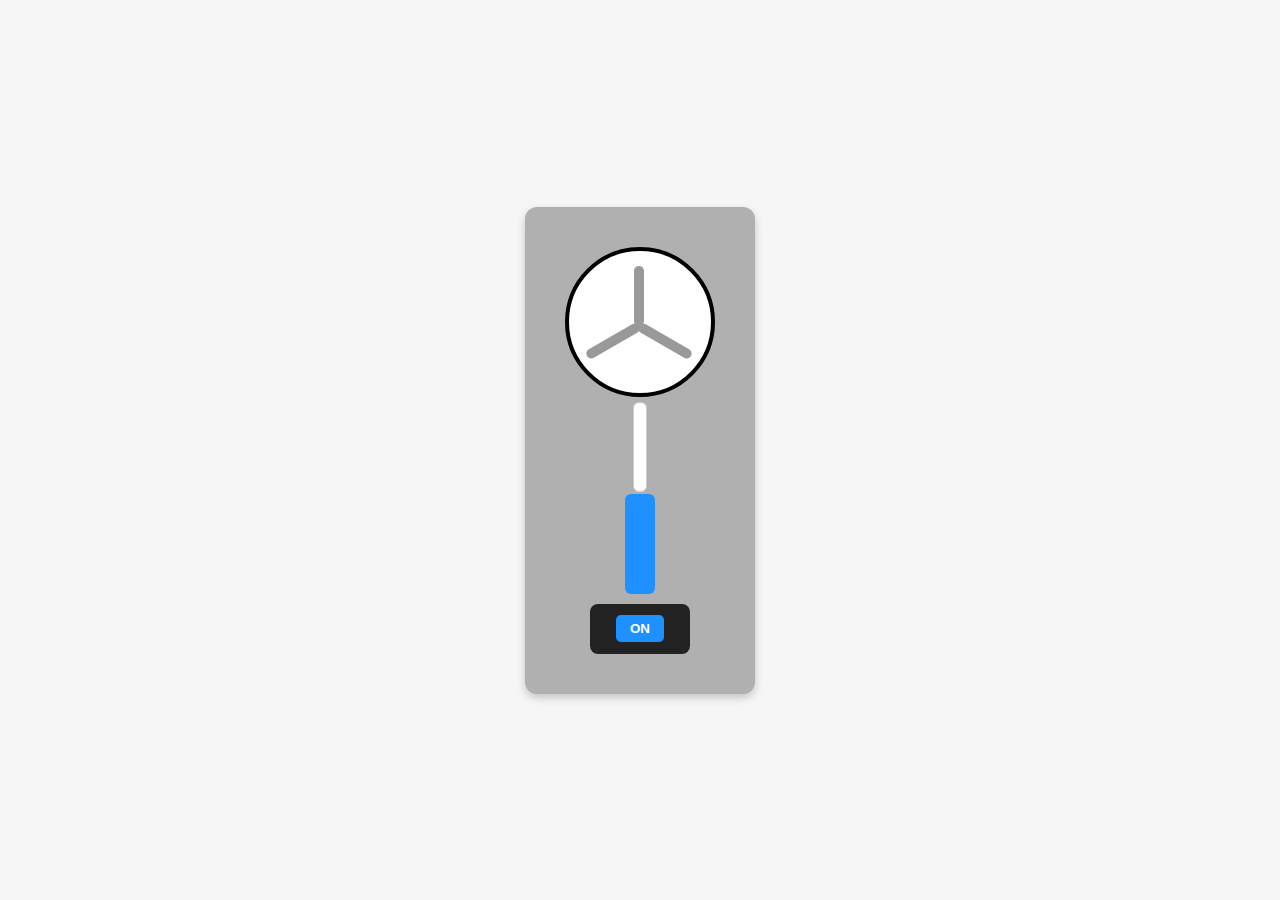
<file: fan.html>
<!DOCTYPE html>
<html lang="en">

<head>
    <meta charset="UTF-8">
    <meta name="viewport" content="width=device-width, initial-scale=1.0">
    <title> Standing Fan </title>
    <link rel="stylesheet" href="/fan.css">
</head>

<body>
    <div class="fan-wrapper">
        <div class="fan-container">
            <!-- fan head -->
            <div class="fan-head">
                <div class="blades">
                    <div class="blade blade1"></div>
                    <div class="blade blade2"></div>
                    <div class="blade blade3"></div>
                </div>
            </div>

            <!-- fan stand -->
            <div class="stand white"></div>
            <div class="stand blue"></div>

            <!-- fan base-->
            <div class="base">
                <button class="btn">ON</button>
            </div>
        </div>
    </div>
</body>

</html>
</file>
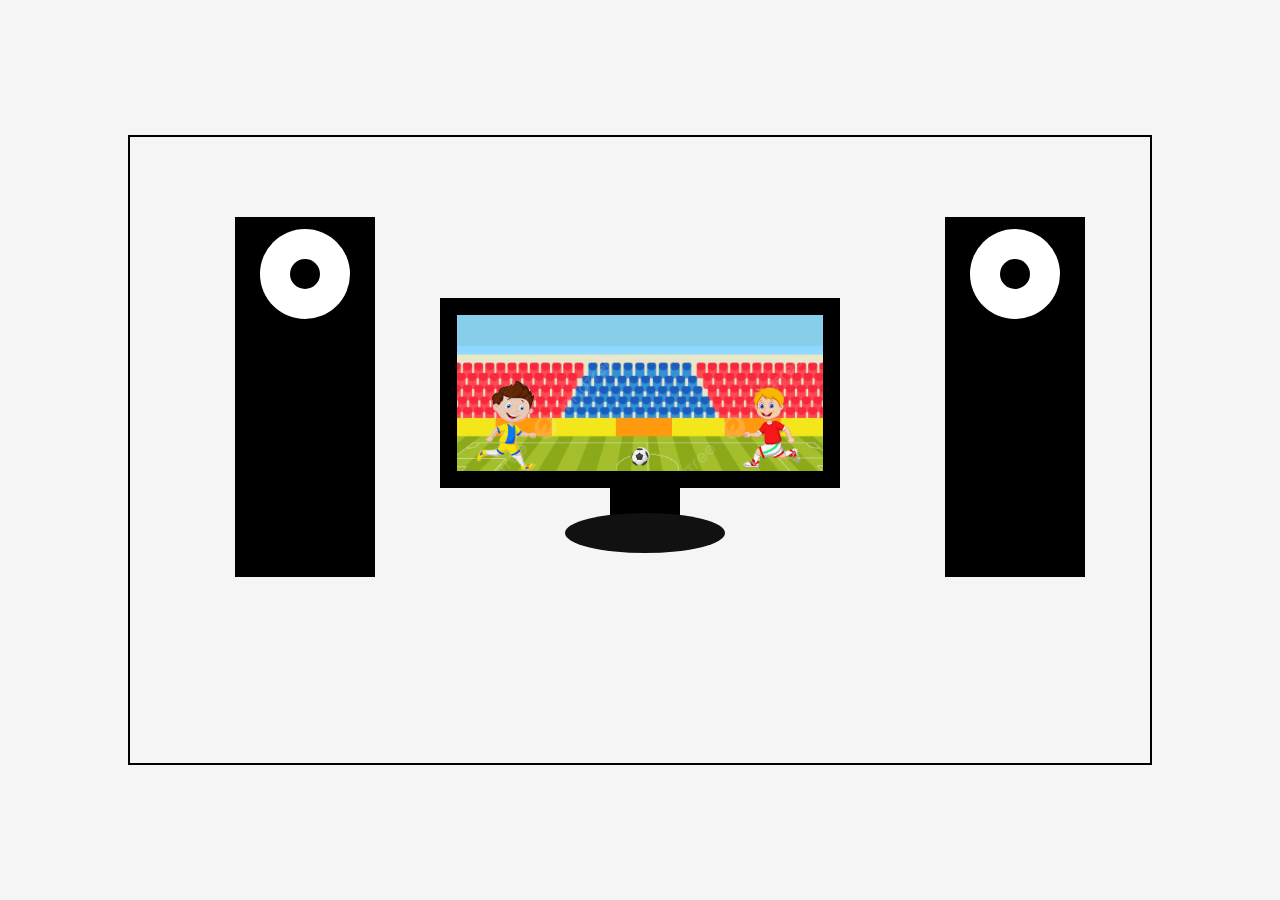
<file: tv..html>
<!DOCTYPE html>
<html lang="en">

<head>
    <meta charset="UTF-8">
    <meta name="viewport" content="width=device-width, initial-scale=1.0">
    <title>Document</title>
    <link rel="stylesheet" href="/tv.css">
</head>

<body>
    <div class="box">
        <div class="speaker">
            <div class="speaker-circle">
                <div class="mini-circle"></div>
            </div>
        </div>
        <div class="TV">
            <div class="screen">
                <div class="sky"></div>
                <img src="/image/stadium.PNG" alt=" stadium" class="stadium">
                <img src="/image/football002-removebg-preview.png" alt="player2" class="player2" height="90px">
                <img src="/image/football001-removebg-preview.png" alt="player1" class="player1">
                <img src="/image/ball-removebg-preview.png" alt="ball" class="ball">
            </div>
            <div class="stand">
                <div class="neck"></div>
                <div class="base"></div>
            </div>
        </div>
        <div class="speaker">
            <div class="speaker-circle">
                <div class="mini-circle"></div>
            </div>
        </div>
    </div>
</body>

</html>
</file>
<file: fan.css>
* {
    margin: 0;
    padding: 0;
    box-sizing: border-box;
}

body {
    display: flex;
    justify-content: center;
    align-items: center;
    height: 100vh;
    background: #f6f6f6;
}

/* background wrapper */
.fan-wrapper {
    background: #b0b0b0;
    padding: 40px;
    border-radius: 12px;
    box-shadow: 0 4px 8px rgba(0, 0, 0, 0.2);
}

/* fan container */
.fan-container {
    display: flex;
    flex-direction: column;
    align-items: center;
}

/* fan head(circle) */
.fan-head {
    width: 150px;
    height: 150px;
    border: 4px solid black;
    border-radius: 50%;
    position: relative;
    background: #fff;
    overflow: hidden;
    /* keep blades inside */
    display: flex;
    justify-content: center;
    align-items: center;
}

/* blades wrapper */
.blades {
    width: 100%;
    height: 100%;
    position: relative;
    animation: spin 0.2s linear infinite;
    /* spinning blades */
}

/* Fan Blade */
.blade {
    position: absolute;
    width: 10px;
    height: 60px;
    background: #999;
    border-radius: 10px;
    top: 15px;
    left: 65px;
    transform-origin: bottom center;
}

.blade1 {
    transform: rotate(0deg);
}

.blade2 {
    transform: rotate(120deg);
}

.blade3 {
    transform: rotate(240deg);
}

/* stand */
.stand {
    width: 14px;
    border-radius: 6px;
}

.white {
    height: 90px;
    background: #fff;
    border: 1px solid #ccc;
    margin-top: 5px;
}

.blue {
    height: 100px;
    width: 30px;
    background: #1e90ff;
    margin-top: 2px;
}

/* base */
.base {
    width: 100px;
    height: 50px;
    background: #222;
    margin-top: 10px;
    border-radius: 8px;
    display: flex;
    justify-content: center;
    align-items: center;
}

/* button */
.btn {
    padding: 6px 14px;
    background: #1e90ff;
    color: #fff;
    border: none;
    border-radius: 5px;
    font-weight: bold;
    cursor: pointer;
}


/* Animation for fan spinning */
@keyframes spin {
    from {
        transform: rotate(0deg);
    }

    to {
        transform: rotate(360deg)
    }
}
</file>
<file: tv.css>
* {
    margin: 0;
    padding: 0;
    box-sizing: border-box;
}

body {
    height: 100vh;
    display: flex;
    justify-content: center;
    align-items: center;
    background: whitesmoke;
}

.box {
    border: 2px solid black;
    width: 80%;
    height: 70vh;
    margin: auto;
    display: flex;
    justify-content: space-evenly;

}

.speaker1 {
    border: 2px solid black;
    width: 140px;
    height: 40vh;
    margin-left: 40px;
    margin-top: 80px;
    background-color: black;
}

.speaker {
    border: 2px solid black;
    width: 140px;
    height: 40vh;
    margin-left: 40px;
    margin-top: 80px;
    background-color: black;

}

.speaker-circle {
    width: 90px;
    height: 90px;
    border-radius: 50%;
    background-color: white;
    margin: auto;
    margin-top: 10px;
    position: relative;
}

.mini-circle {
    width: 30px;
    height: 30px;
    border-radius: 50%;
    background-color: black;
    top: 30px;
    left: 30px;
    position: absolute;
    animation: bounce 1s linear infinite alternate;
    animation-duration: 3s;
}

@keyframes bounce {
    0% {
        transform: translateX(0px);
    }

    50% {
        transform: translateX(-10px);
    }

    100% {
        transform: translateX(0px);
    }
}

.mini-circle:hover {
    background-color: green;
    transition: all 1s ease;
}

.TV {
    border: 5px solid black;
    padding: 0px;
    border-radius: 4px;
    display: flex;
    flex-direction: column;
    align-items: center;
    justify-content: center;
    gap: 20px;
    margin-bottom: 30px;
    border: none;
}

.screen {
    position: relative;
    width: 400px;
    height: 190px;
    background-color: linear-gradient(to top, green 40%, skyblue 60%);
    align-items: hidden;
    border: 17px solid black;
    overflow: hidden;
}

.sky {
    background-color: skyblue;
    width: 100%;
    height: 20%;
}

.sky:hover {
    background: white;
    transition: all 3s ease;
}

.stadium {
    width: 100%;
    height: 100%;
    object-fit: cover;
    object-position: bottom;

}

.player2 {
    position: absolute;
    width: 60px;
    bottom: 0.8px;
    left: 20px;
}

.player1 {
    position: absolute;
    width: 60px;
    bottom: 0.8px;
    right: 20px;
}

.ball {
    position: absolute;
    width: 20px;
    bottom: 0.3px;
    left: 50%;
    transform: translateX(-50%);
    animation: pass 1s linear infinite alternate;

}

@keyframes pass {
    from {
        left: 70px;
    }

    to {
        left: 300px;
    }

}

.stand {
    /* display: flex; */
    flex-direction: column;
    align-items: center;
    left: 50px;
    bottom: 20px;
    position: relative;
}

.neck {
    width: 70px;
    height: 30px;
    border: 2px solid black;
    background-color: black;
}

.base {
    width: 160px;
    position: relative;
    height: 40px;
    background-color: #111;
    border-radius: 50%;
    margin-top: -5px;
    left: -45px;


}
</file>
